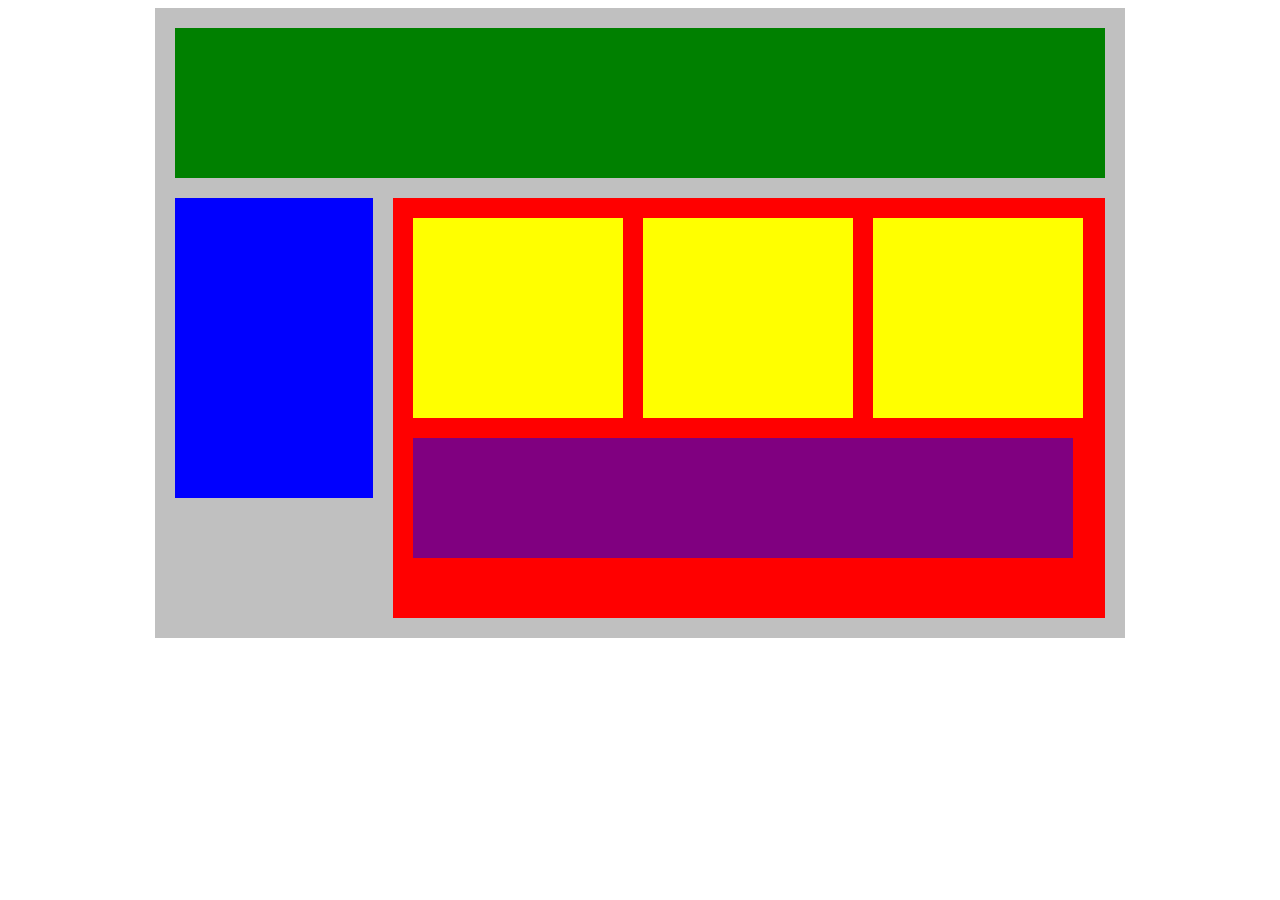
<file: index.html>
<!DOCTYPE html>
<html lang="en">
<head>
    <title>Posición de práctica</title>
    <link rel="stylesheet" type="text/css" href="style.css">
</head>
<body>
    <div class="container">
        <div class="top-nav"></div>
        <div class="row">
            <div class="side-nav"></div>
            <div class="main">
                <div class="row">
                    <div class="sub-content"></div>
                    <div class="sub-content"></div>
                    <div class="sub-content"></div>
                </div>
                <div id="advertisement"></div>
            </div>
        </div>
    </div>
</body>
</html>
</file>
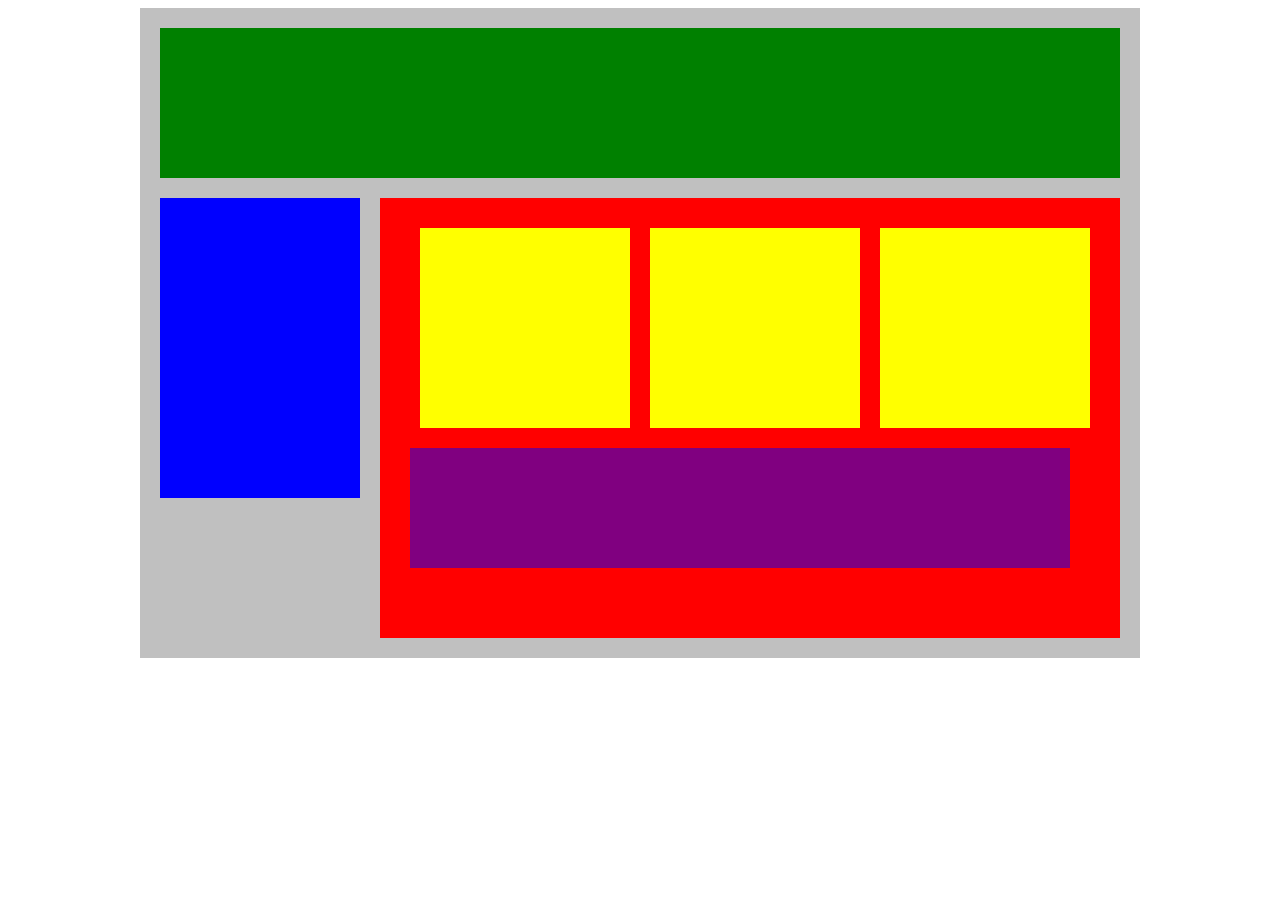
<file: core/box_model/index.html>
<!DOCTYPE html>
<html lang="en">
<head>
    <title>Posición de práctica</title>
    <link rel="stylesheet" type="text/css" href="style.css">
</head>
<body>
    <div class="container">
        <div class="top-nav"></div>
        <div class="side-nav"></div>
        <div class="main">
            <div class="sub-content"></div>
            <div class="sub-content"></div>
            <div class="sub-content"></div>
            <div id="advertisement"></div>
        </div>
    </div>
</body>
</html>
</file>
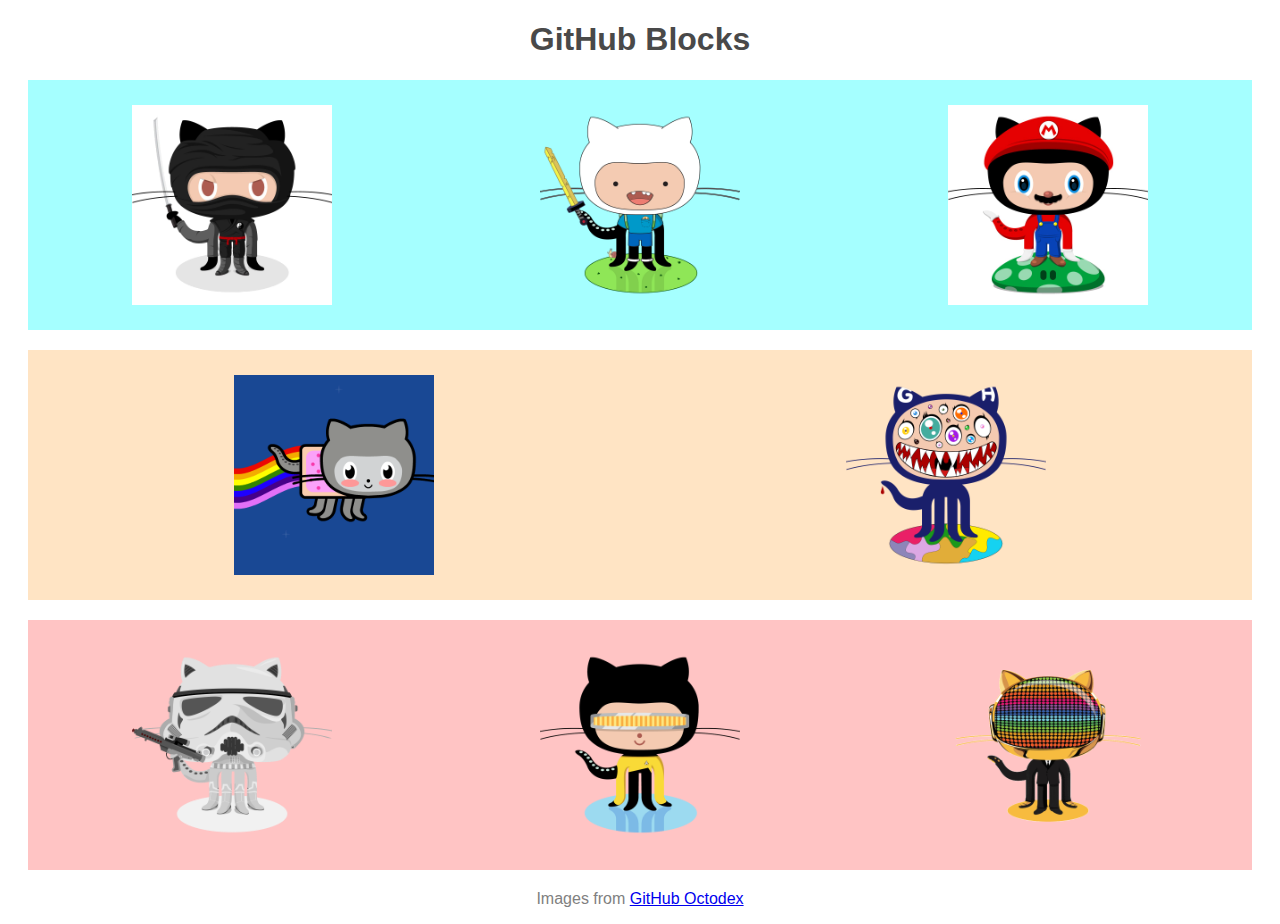
<file: core/github_blocks/index.html>
<!DOCTYPE html>
<html lang="en">
<head>
    <title>GitHub Blocks</title>
    <link rel="stylesheet" type="text/css" href="style.css">
</head>
<body>
    <h1>GitHub Blocks</h1>
    <div id="Box1">
        <img class="image" src="images/dojocat.jpg" alt="image dojocat">
        <img class="image" src="images/adventure-cat.png" alt="imagen adventure-cat">
        <img class="image" src="images/plumber.jpg" alt="image mario cat">
    </div>
    <div id="Box2">
        <img class="image" src="images/nyantocat.gif" alt="image nyantocat">
        <img class="image" src="images/murakamicat.png" alt="image murakamicat">
    </div>
    <div id="Box3">
        <img class="image" src="images/stormtroopocat.png" alt="image stormtroopocat">
        <img class="image" src="images/trekkie.png" alt="image trekkie">
        <img class="image" src="images/daftpunktocat-guy.gif" alt="image daftpunktocat">
    </div>
    <p>Images from
    <a href="https://translate.google.com/translate?hl=es&prev=_t&sl=de&tl=es&u=https://octodex.github.com/">GitHub Octodex</a>
    </p>
</body>
</html>
</file>
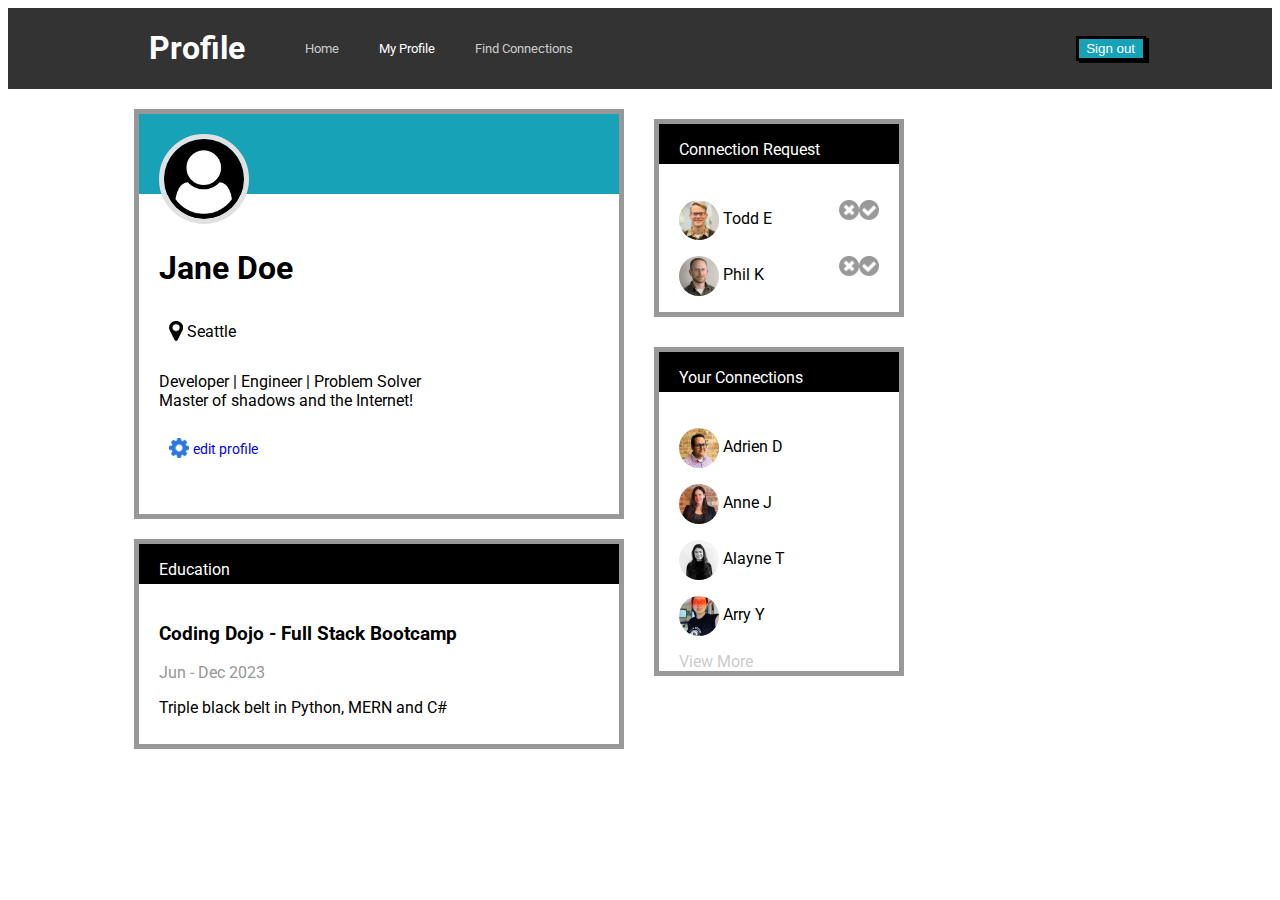
<file: core/profile_page/index.html>
<!DOCTYPE html>
<html lang="en">
    <head>
        <meta charset="UTF-8">
        <meta name="viewport" content="width=device-width, initial-scale=1.0">
        <title>Document</title>
        <link rel="preconnect" href="https://fonts.googleapis.com">
        <link rel="preconnect" href="https://fonts.gstatic.com" crossorigin>
        <link href="https://fonts.googleapis.com/css2?family=Roboto&display=swap" rel="stylesheet">
        <link rel="stylesheet" type="text/css" href="style.css">
    </head>
    <body>
        <!-- NAV BAR -->
        <div class="nav">
            <h1 class="nav-title">Profile</h1>
            <ul class="nav-links">
                <li><a href="#">Home</a></li>
                <li><a href="#" class="active">My Profile</a></li>
                <li><a href="#">Find Connections</a></li>
            </ul>
            <div id="btn" >
                <button>Sign out</button>
            </div>
        </div>



        <div class="main-container">


            <div class="block-left" >
            <!-- PROFILE -->
                <div class="container-profile">
                    <div class="header">
                        <div class="info">
                            <img id="profile" src="icons/user-circle.png" alt="img_profile">
                            <h1>Jane Doe</h1>
                            <p>
                                <img class="icons" src="icons/map-marker.png" alt="icon_map_marker">
                                Seattle
                            </p>
                            <p>Developer | Engineer | Problem Solver <br>
                                Master of shadows and the Internet!
                            </p>
                            <p>
                                <img class="icons" src="icons/gear.png" alt="icon_gear">
                                <a id="edit" href="#">edit profile</a>
                            </p>
                        </div>
                    </div>
                </div>
                <!-- BLACK BOX -->
                <div class="blackBox">
                    <div class="header2">
                        <p>Education</p>
                    </div>
                    <div class="cont">
                        <h3>Coding Dojo - Full Stack Bootcamp</h3>
                        <p id="period" >Jun - Dec 2023</p>
                        <p>Triple black belt in Python, MERN and C#</p>
                    </div>
                </div>
            </div>


            <div class="block-right">
                <!-- BLACK BOX 2 -->
                <div class="blackBox2">
                    <div class="header2">
                        <p>Connection Request</p>
                    </div>
                    <div class="cont">
                        <p> <img class="pic" src="images/todd-s.jpg" alt="img_profile">
                            Todd E 
                            <img class="icon_check" src="icons/accept-circle.png">
                            <img class="icon_check" src="icons/close-circle.png">
                        </p>
                        <p> <img class="pic" src="images/phil-s.jpg" alt="img_profile">
                            Phil K 
                            <img class="icon_check" src="icons/accept-circle.png">
                            <img class="icon_check" src="icons/close-circle.png">
                        </p>
                    </div>
                </div>
                <!-- BLACK BOX 3 -->
                <div class="blackBox3">
                    <div class="header2">
                        <p>Your Connections</p>
                    </div>
                    <div class="cont">
                        <p> <img class="pic" src="images/adrien-s.jpg" alt="img_profile">
                            Adrien D 
                        </p>
                        <p> <img class="pic" src="images/anne-s.jpg" alt="img_profile">
                            Anne J 
                        </p>
                        <p> <img class="pic" src="images/alayne-s.jpg" alt="img_profile">
                            Alayne T
                        </p>
                        <p> <img class="pic" src="images/arry-s.jpg" alt="img_profile">
                            Arry Y
                        </p>
                        <div>
                            <a href="#">View More</a>
                        </div>
                    </div>
                </div>
            </div>

        </div>        
    </body>
</html>
</file>
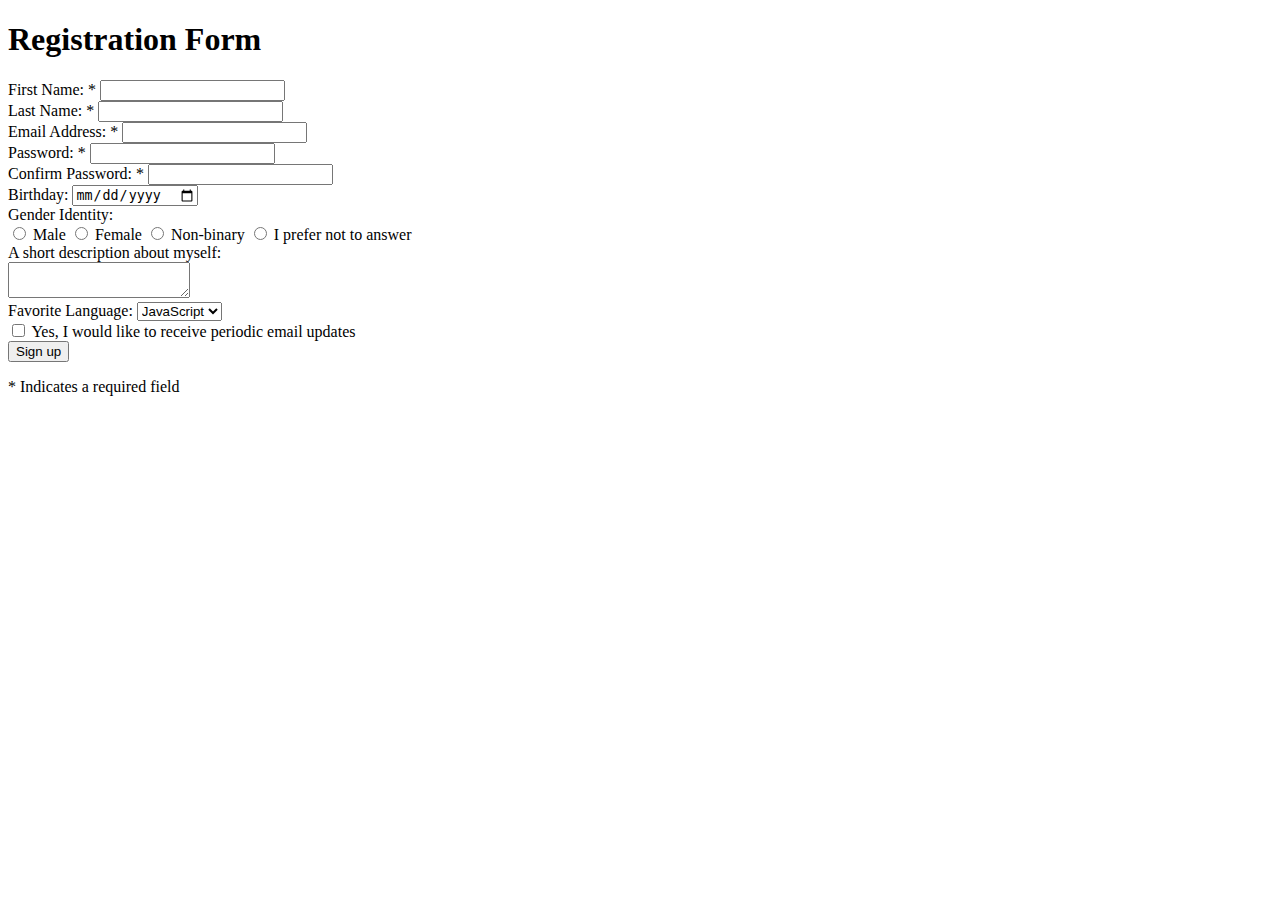
<file: core/registration_form/index.html>
<!DOCTYPE html>
<html lang="en">
<head>
    <meta charset="UTF-8">
    <meta name="viewport" content="width=device-width, initial-scale=1.0">
    <title>Registration Form</title>
</head>
<body>
    <h1>Registration Form</h1>
    <form>
        <div>
            <label>First Name: *</label>
            <input type="text">
        </div>
        <div>
            <label>Last Name: *</label>
            <input type="text">
        </div>
        <div>
            <label>Email Address: *</label>
            <input type="text">
        </div>
        <div>
            <label>Password: *</label>
            <input type="password">
        </div>
        <div>
            <label>Confirm Password: *</label>
            <input type="password">
        </div>
        <div>
            <label>Birthday:</label>
            <input type="date">
        </div>
        <div>
            <label>Gender Identity:</label><br>
            <input type="radio">
            <label>Male</label>
            <input type="radio">
            <label>Female</label>
            <input type="radio">
            <label>Non-binary</label>
            <input type="radio">
            <label>I prefer not to answer</label>
        </div>
        <div>
            <label>A short description about myself:</label><br>
            <textarea></textarea>
        </div>
        <div>
            <label>Favorite Language:</label>
            <select>
                <option>JavaScript</option>
                <option>Python</option>
                <option>PHP</option>
                <option>Ruby</option>
                <option>SQL</option>
                <option>Other</option>
            </select>
        </div>
        <div>
            <input type="checkbox">
            <label>Yes, I would like to receive periodic email updates</label>
        </div>
        <div>
            <input type="submit" value="Sign up">
        </div>
        <p>* Indicates a required field </p>
    </form>
</body>
</html>
</file>
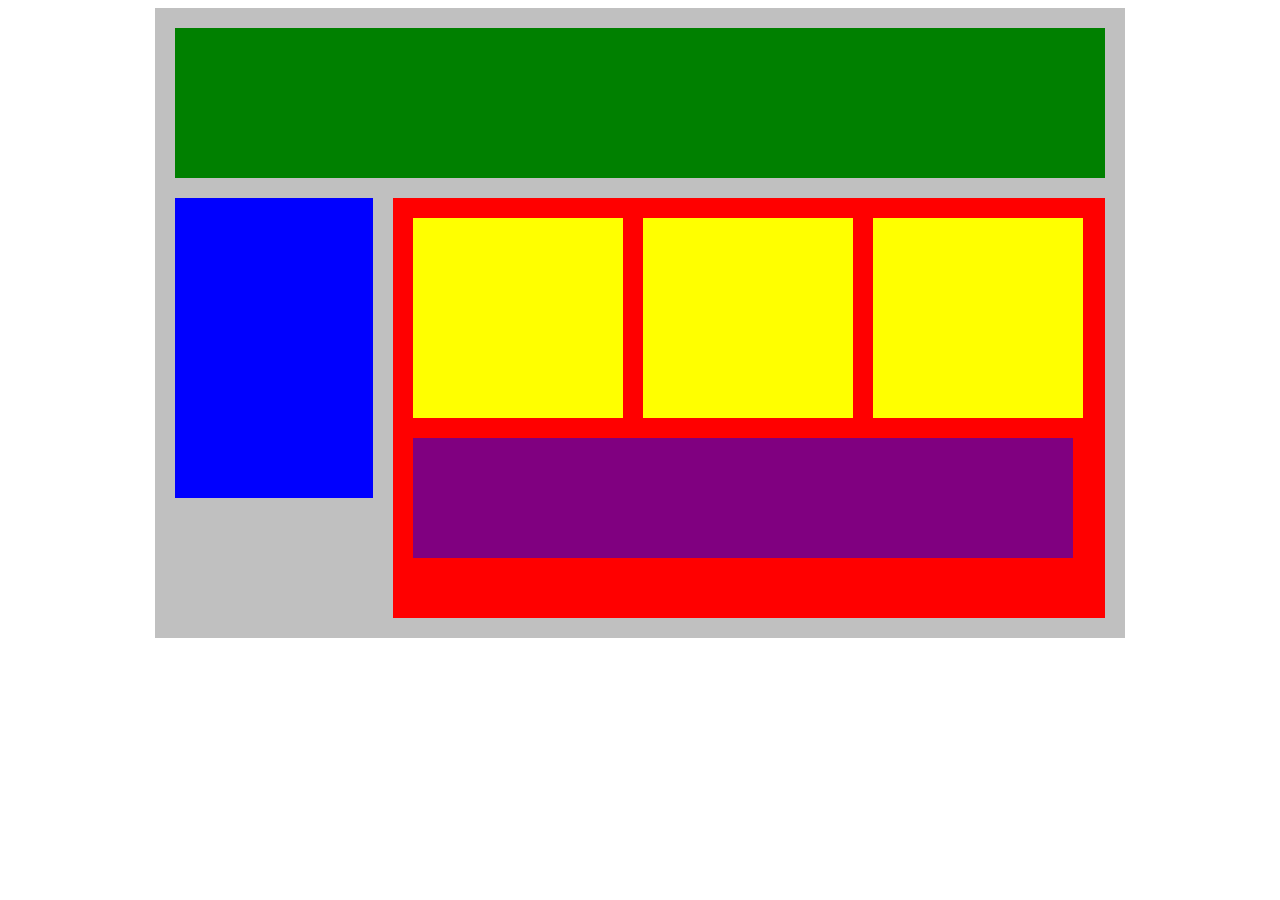
<file: practice/bloques_flex/index.html>
<!DOCTYPE html>
<html lang="en">
<head>
    <title>Posición de práctica</title>
    <link rel="stylesheet" type="text/css" href="style.css">
</head>
<body>
    <div class="container">
        <div class="top-nav"></div>
        <div class="row">
            <div class="side-nav"></div>
            <div class="main">
                <div class="row">
                    <div class="sub-content"></div>
                    <div class="sub-content"></div>
                    <div class="sub-content"></div>
                </div>
                <div id="advertisement"></div>
            </div>
        </div>
    </div>
</body>
</html>
</file>
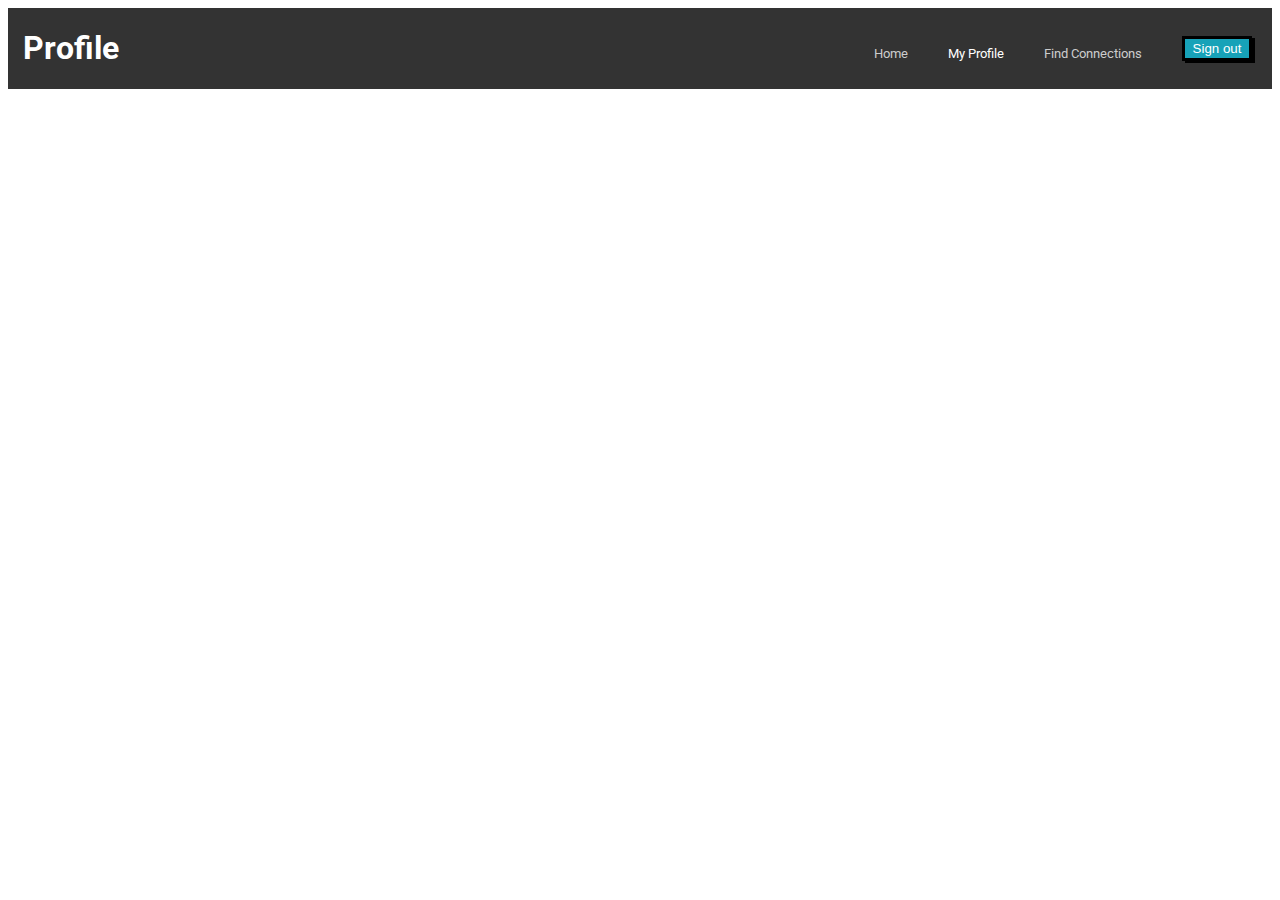
<file: practice/flex_bar/index.html>
<!DOCTYPE html>
<html lang="en">
<head>
    <meta charset="UTF-8">
    <meta name="viewport" content="width=device-width, initial-scale=1.0">
    <title>Document</title>
    <link rel="preconnect" href="https://fonts.googleapis.com">
    <link rel="preconnect" href="https://fonts.gstatic.com" crossorigin>
    <link href="https://fonts.googleapis.com/css2?family=Roboto&display=swap" rel="stylesheet">
    <link rel="stylesheet" type="text/css" href="style.css">
</head>
<body>
    <div class="nav">
    <h1 class="nav-title">Profile</h1>
    <ul class="nav-links">
        <li><a href="#">Home</a></li>
        <li><a href="#" class="active">My Profile</a></li>
        <li><a href="#">Find Connections</a></li>
        <li><button class="btn">Sign out</button></li>
    </ul>
</div>
</body>
</html>
</file>
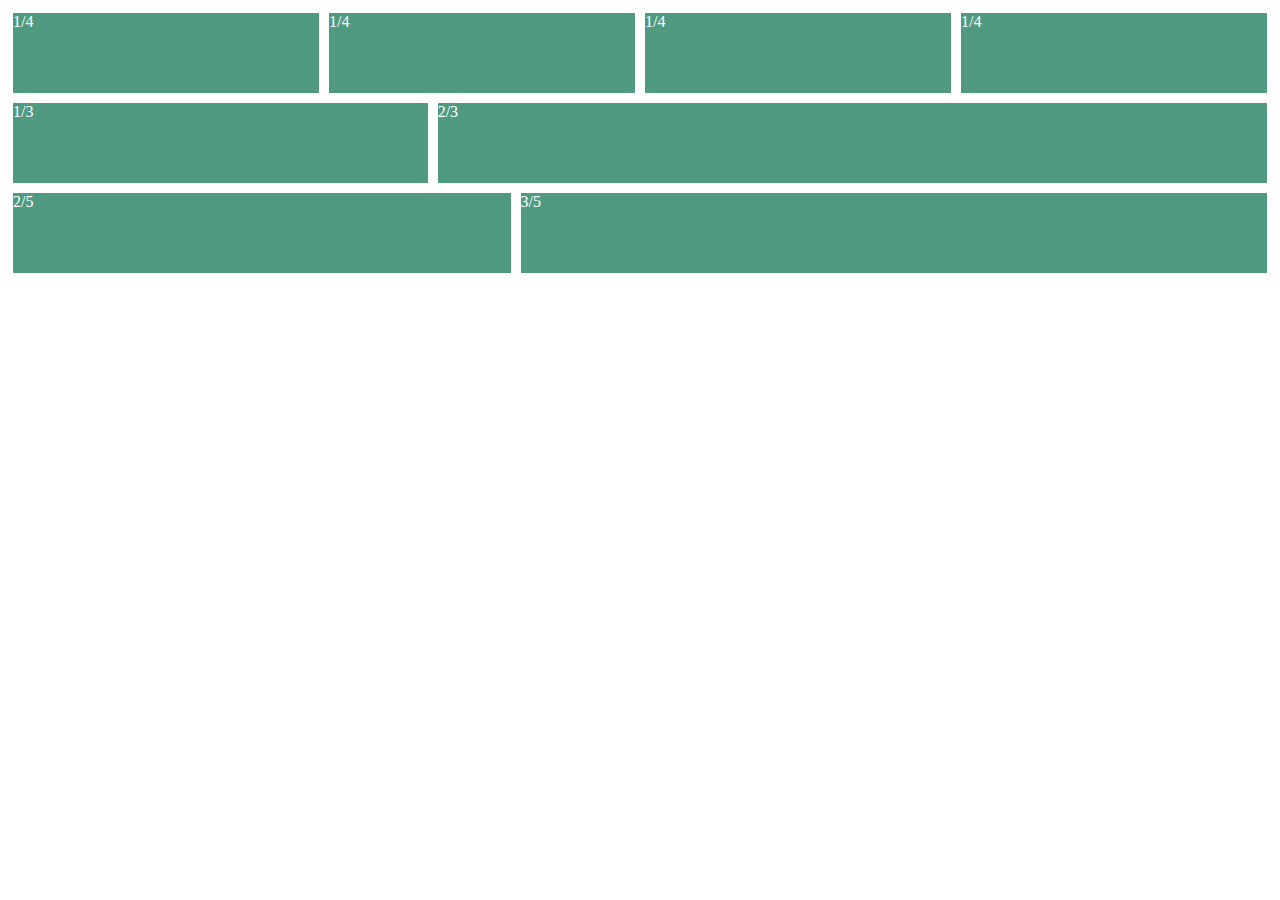
<file: practice/flexible_columns/index.html>
<!DOCTYPE html>
<html lang="en">
<head>
    <meta charset="UTF-8">
    <meta name="viewport" content="width=device-width, initial-scale=1.0">
    <title>Document</title>
    <link rel="stylesheet" type="text/css" href="style.css">
</head>
<body>
    <div class="row">
        <div class="col">1/4</div>
        <div class="col">1/4</div>
        <div class="col">1/4</div>
        <div class="col">1/4</div>
    </div>
    <div class="row">
        <div class="col">1/3</div> 
        <div class="col-2">2/3</div>
    </div>
    <div class="row">
        <div class="col-2">2/5</div> 
        <div class="col-3">3/5</div>
    </div>
</body>
</html>
</file>
<file: style.css>
.container{
    width: 950px;
    background-color: silver;
    margin: 0px auto;
    padding: 10px;
}
.top-nav {
    height: 150px;
    background-color: green;
}
.side-nav {
    height: 300px;
    width: 200px;
    background-color: blue;
}
.main {
    height: 400px;
    width: 700px;
    background-color: red;
    padding: 10px;
}
.sub-content {
    height: 200px;
    width: 210px;
    background-color: yellow;
}
#advertisement {
    height: 120px;
    width: 660px;
    background-color: purple;
}
.row {
    display: flex;
}
.top-nav, .side-nav, .main, .sub-content, #advertisement {
    margin: 10px;
}
</file>
<file: core/box_model/style.css>
.container{
    width: 960px;
    background-color: silver;
    margin: 0px auto;
    padding: 20px;
    overflow: auto;
    height: auto;
}
.top-nav {
    height: 150px;
    background-color: green;
}
.side-nav {
    height: 300px;
    width: 200px;
    background-color: blue;
    float: left;
}
.main {
    height: 400px;
    width: 700px;
    background-color: red;
    padding: 20px;
    float: right;
    vertical-align: top;
}
.sub-content {
    height: 200px;
    width: 210px;
    background-color: yellow;
    float: right;
    margin: 10px;
}
#advertisement {
    height: 120px;
    width: 660px;
    background-color: purple;
    float: left;
    margin: 10px;
    
}

.side-nav, .main {
    margin-top: 20px;
}
</file>
<file: core/github_blocks/style.css>
body {
    font-family: Arial, Helvetica, sans-serif;
}
h1 {
    color: rgb(73, 73, 73);
    text-align: center;
}
p {
    text-align: center;
    color: gray;
}
#Box1 {
    background-color: rgb(165, 255, 255);
}
#Box2 {
    background-color: bisque;
}
#Box3 {
    background-color: rgb(255, 196, 196);
}

.image {
    height: 200px;
}

#Box1, #Box2, #Box3 {
    align-items: center;
    display: flex;
    height: 250px;
    justify-content: space-around;
    margin: 20px;  
}
</file>
<file: core/profile_page/style.css>
body {
    font-family: 'Roboto', sans-serif;
}
.main-container {
    display: flex;
    padding: 0 10%;
}
.nav {
    align-items: center;
    background-color: rgb(51, 51, 51);
    color: white;
    display: flex;
    padding: 0 10%;
}

.nav-links {
    display: flex;
    list-style-type: none;
}

.nav > h1 {
    margin-left: 15px;
}

li {
    margin: 0 20px;
    font-size: small;
}

a {
    color: #CCCCCC;
    text-decoration: none;
}

.active {
    color: white;
}

#btn {
    display: flex;
    margin-left: auto;
}

#btn > button {
    background-color: #17A2B8;
    border: 3px solid black;
    box-shadow: 3px 2px black;
    color: white;
    height: 25px;
    width: 70px;
}

/* profile */
.container-profile {
    border: 5px solid rgb(152, 152, 152);
    height: 400px;
    width: 480px;
    margin-top: 20px;

}

.header {
    background-color: #17A2B8;
    height: 80px;
    display: flex;
}

.info {
    margin: 20px;
    position: relative;
    top: 0px;
}

#profile {
    height: 80px;
    border: 5px solid rgb(225, 225, 225);
    border-radius: 50%;
}

.icons {
    height: 20px;
    padding: 12px 0 15px 10px;
    vertical-align: middle;
}

p {
    font-size: 16px;
}

#edit {
    color: blue;
    font-size: 14px;
}


/* BLACK BOX */
.blackBox {
    border: 5px solid rgb(152, 152, 152);
    height: 200px;
    width: 480px;
    margin-top: 20px;
}

.header2 {
    background-color: black;
    height: 40px;
    margin: 0;
    color: white;
    padding-left: 20px;
    display: flex;
}

.cont {
    padding: 20px 20px 0;
}
#period {
    color: rgb(150, 150, 150);
}

.blackBox2 {
    border: 5px solid rgb(152, 152, 152);
    width: 240px;
    margin: 30px 0 0 30px;
    
}
.pic {
    height: 40px;
    border-radius: 50%;
    vertical-align: middle;
}
.icon_check {
    height: 20px;
    float: right;
}

.blackBox3 {
    border: 5px solid rgb(152, 152, 152);
    width: 240px;
    margin-top: 20px;
    margin: 30px 0 0 30px;
}
</file>
<file: practice/bloques_flex/style.css>
.container{
    width: 950px;
    background-color: silver;
    margin: 0px auto;
    padding: 10px;
}
.top-nav {
    height: 150px;
    background-color: green;
}
.side-nav {
    height: 300px;
    width: 200px;
    background-color: blue;
}
.main {
    height: 400px;
    width: 700px;
    background-color: red;
    padding: 10px;
}
.sub-content {
    height: 200px;
    width: 210px;
    background-color: yellow;
}
#advertisement {
    height: 120px;
    width: 660px;
    background-color: purple;
}
.row {
    display: flex;
}
.top-nav, .side-nav, .main, .sub-content, #advertisement {
    margin: 10px;
}
</file>
<file: practice/flex_bar/style.css>
body {
    font-family: 'Roboto', sans-serif;
}
.nav {
    align-items: center;
    background-color: rgb(51, 51, 51);
    color: white;
    display: flex;
    justify-content: space-between;
}
.nav-links {
    align-items: flex-end;
    display: flex;
    justify-content: space-around;
    list-style-type: none;
}

h1 {
    margin-left: 15px;
}
li {
    margin: 0 20px;
    font-size: small;
}

a {
    color: #CCCCCC;
    text-decoration: none;
}

.active {
    color: white;
}


button {
    background-color: #17A2B8;
    border: 3px solid black;
    box-shadow: 3px 2px black;
    color: white;
    height: 25px;
    width: 70px;
}
</file>
<file: practice/flexible_columns/style.css>
.row {
    color: white;
    display: flex;
}
.col {
    background-color: rgb(79, 154, 129);
    flex: 1;
    margin: 5px;
    height: 5em;
}
.col-2 {
    background-color: rgb(79, 154, 129);
    flex: 2;
    margin: 5px;
}
.col-3 {
    background-color: rgb(79, 154, 129);
    flex: 3;
    margin: 5px;
    height: 5em;
}
.col-2 {
    flex: 2;
}
</file>
